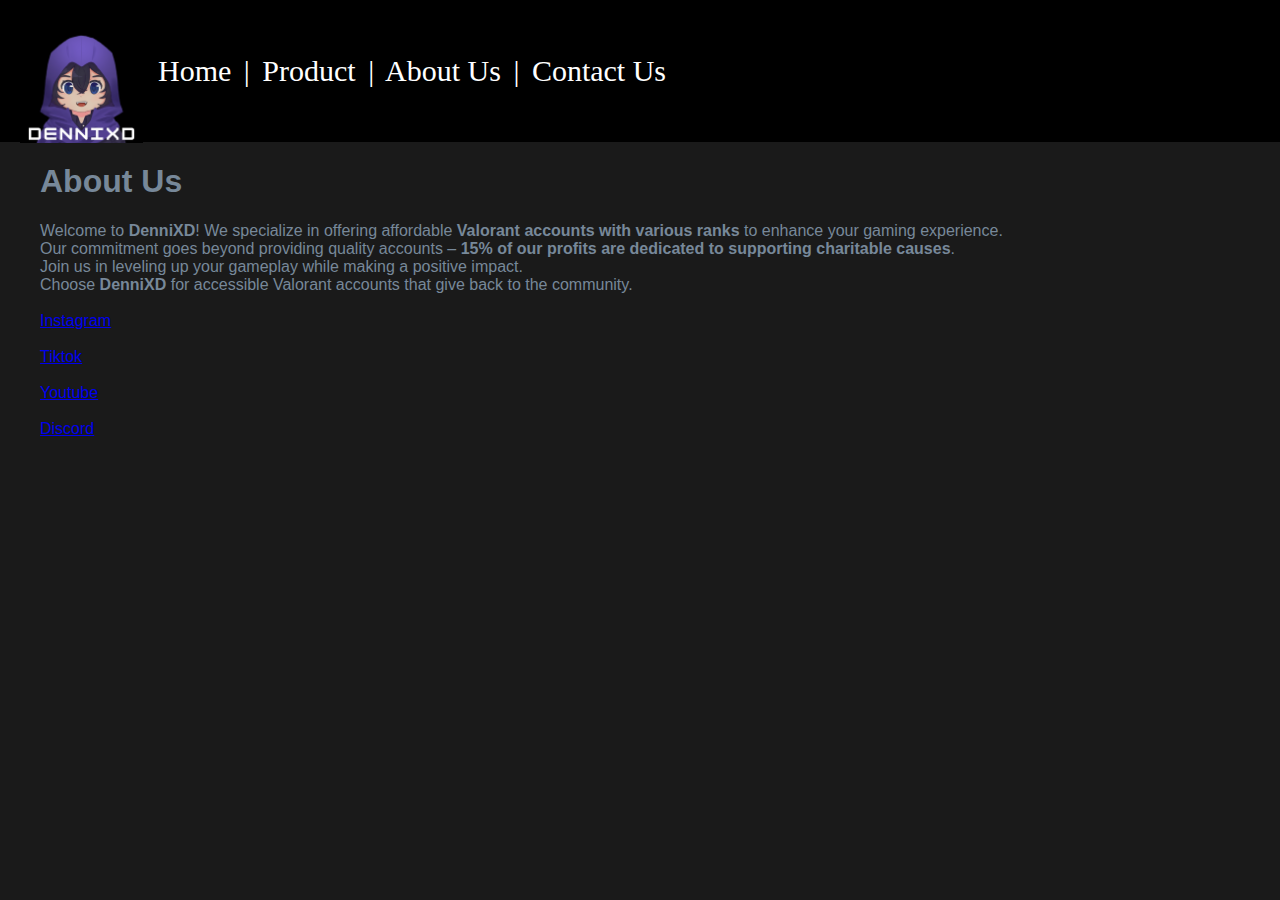
<file: About Us.html>
<!doctype html>
<html>
<head>
<meta charset="utf-8">
<title>Untitled Document</title>
<link href="style.css" rel="stylesheet" type="text/css">
</head>

<body>
<div id="navigation">
	<a href="index.html"><img src="Pictures/Logo.png" alt="" width="123" height="123" class="logo"/></a>
		<br>
 		 <a href="index.html">Home </a>|<a href="Product.html"> Product </a>|<a href="About Us.html"> About Us </a>|<a href="Contact Us.html"> Contact Us </a>
		<br>
		<br>
</div>

	<div><span class="aboutus">
		<h1>About Us</h1>
	
		<p2>Welcome to <strong>DenniXD</strong>! We specialize in offering affordable <strong>Valorant accounts with various ranks</strong> to enhance your gaming experience. </p2><br>
		<p2>Our commitment goes beyond providing quality accounts – <strong>15% of our profits are dedicated to supporting charitable causes</strong>.</p2> <br>
		<p2>Join us in leveling up your gameplay while making a positive impact.</p2><br>
		<p2>Choose <strong>DenniXD</strong> for accessible Valorant accounts that give back to the community.</p2>
		
		<br><br>
		<p2><a href="https://www.instagram.com/_dennixd_/?igshid=bTNma2Ewc281Znlo" target="_blank">Instagram</a></p2>
		<br><br>
		<p2><a href="https://www.tiktok.com/@dennixdreal" target="_blank">Tiktok</a></p2>
		<br><br>
		<p2><a href="https://www.youtube.com/@_DenniXD_" target="_blank">Youtube</a></p2>
		<br><br>
		<p2><a href="https://discord.gg/tYBnAMgyrn" target="_blank">Discord</a></p2>
		<br><br>
		</span>
	</div>
	
	<iframe src="https://discord.com/widget?id=1150863306299543594&theme=dark" width="350" height="500" frameborder="0" sandbox="allow-popups allow-popups-to-escape-sandbox allow-same-origin allow-scripts" class="discord" allowtransparency="true"></iframe>
</body>
</html>
</file>
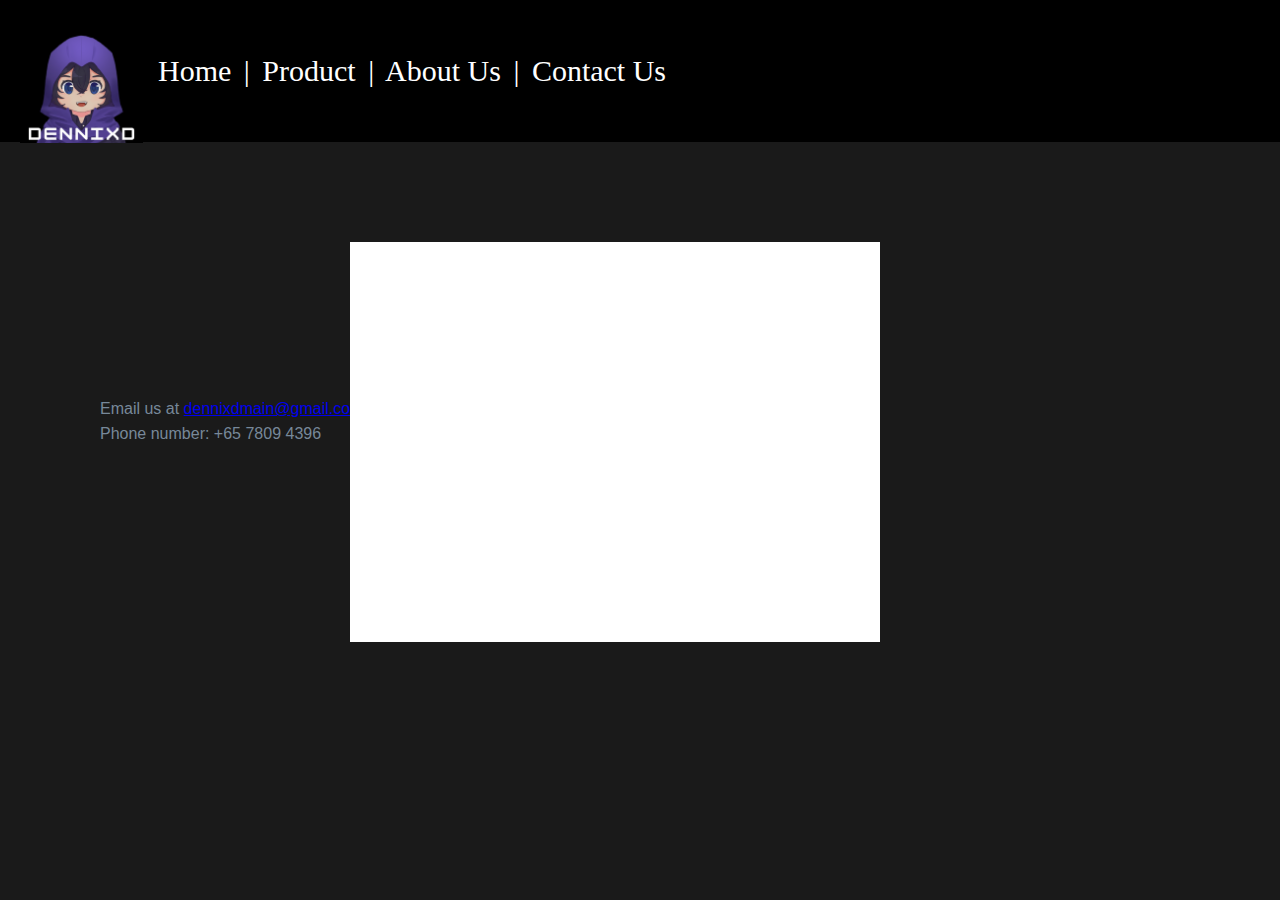
<file: Contact Us.html>
<!doctype html>
<html>
<head>
<meta charset="utf-8">
<title>Untitled Document</title>
<link href="style.css" rel="stylesheet" type="text/css">
</head>

<body>
<div id="navigation">
	<a href="index.html"><img src="Pictures/Logo.png" alt="" width="123" height="123" class="logo"/></a>
	<br>
 	<a href="index.html">Home </a>|<a href="Product.html"> Product </a>|<a href="About Us.html"> About Us </a>|<a href="Contact Us.html"> Contact Us </a>
	<br>
	<br>
	
	
</div>
	<div class="contactus">
		<p3>Email us at&nbsp; <a href="mailto:dennixdmain@gmail.com">dennixdmain@gmail.com</a></p3>
		<p4>Phone number: +65 7809 4396</p4>
		
		
	  <div class="mapouter"><div class="gmap_canvas"><iframe src="https://maps.google.com/maps?q=Ite%20Central&amp;t=&amp;z=13&amp;ie=UTF8&amp;iwloc=&amp;output=embed" frameborder="0" scrolling="no" style="width: 530px; height: 400px;"></iframe><style>.mapouter{position:relative;height:400px;width:530px;background:#fff;} .maprouter a{color:#fff !important;position:absolute !important;top:0 !important;z-index:0 !important;}</style><a href="https://blooketjoin.org">blooket join</a><style>.gmap_canvas{overflow:hidden;height:400px;width:530px}.gmap_canvas iframe{position:relative;z-index:2}</style></div></div>
</div>
</body>
</html>
</file>
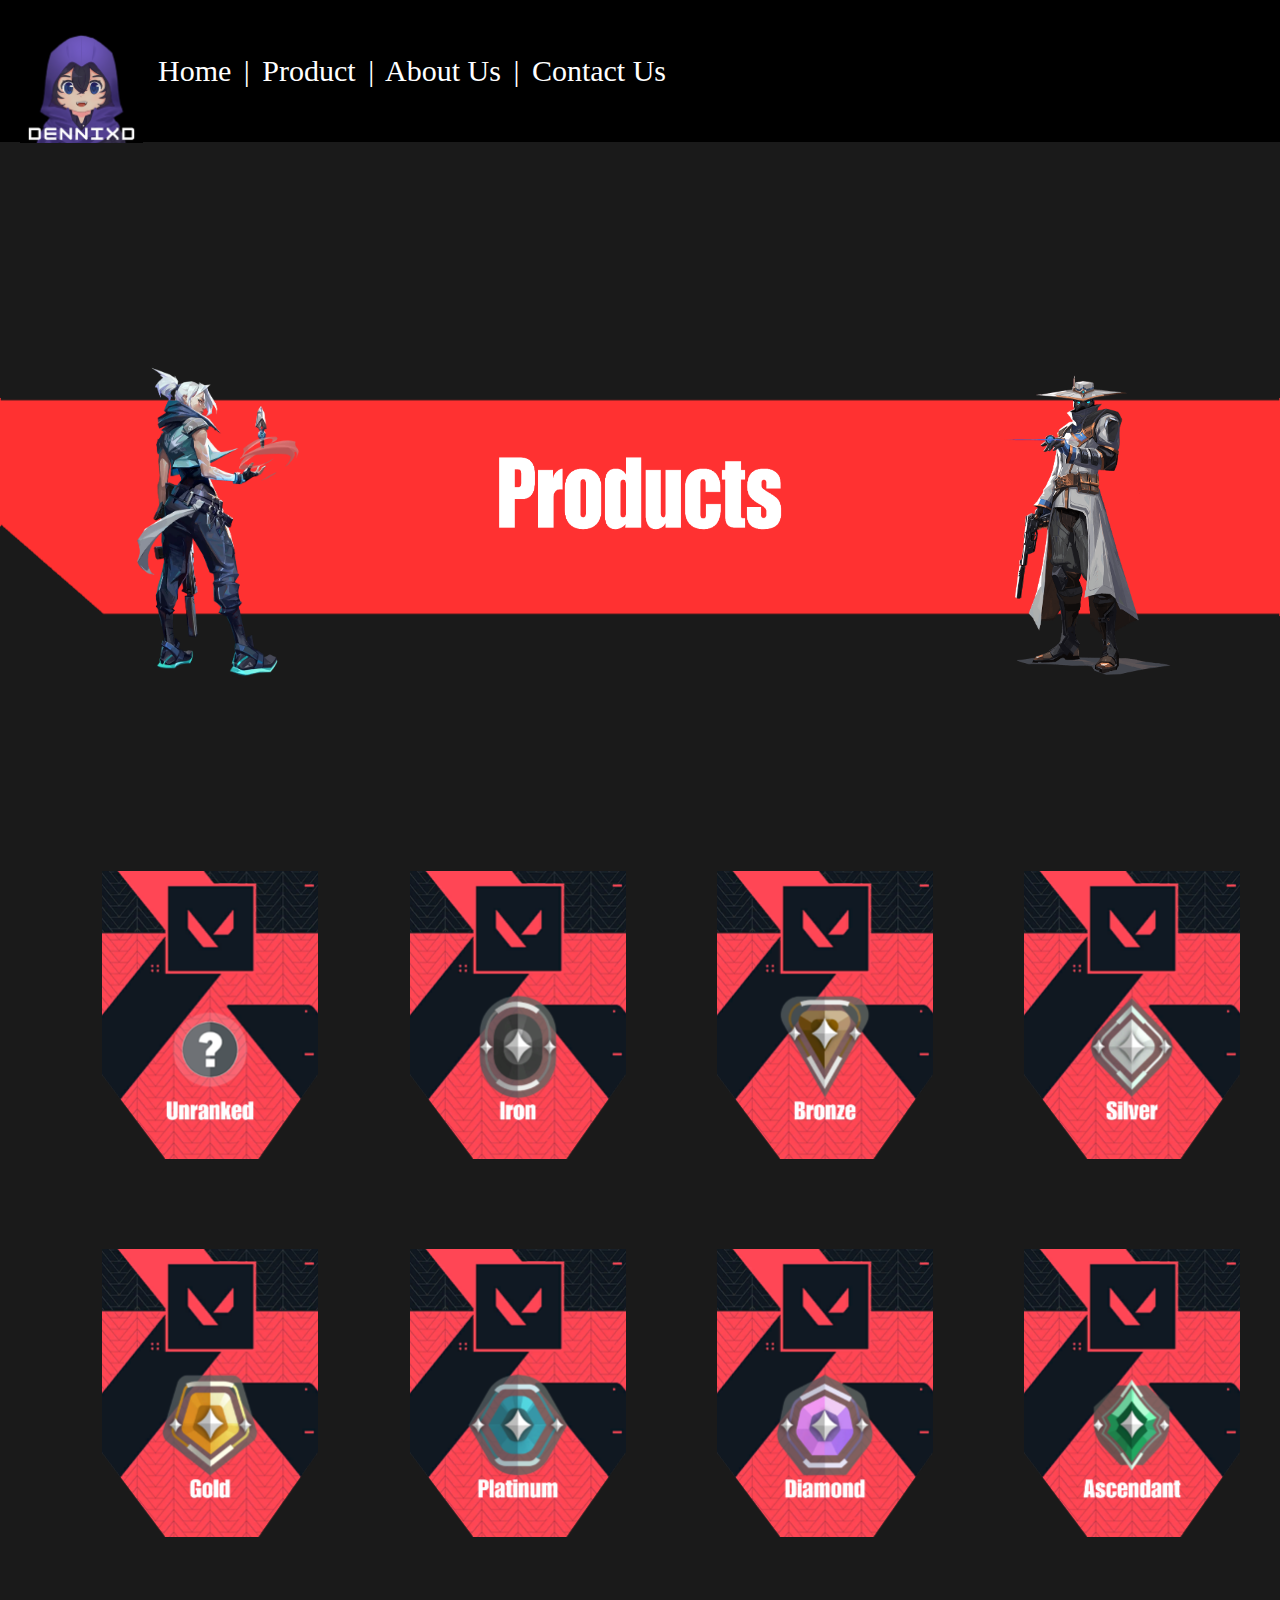
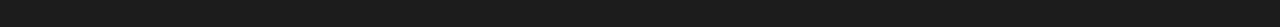
<file: Product.html>
<!doctype html>
<html>
<head>
<meta charset="utf-8">
<title>Untitled Document</title>
<link href="style.css" rel="stylesheet" type="text/css">
<script type="text/javascript" src="style.css"></script>

</head>

<body>
<div id="navigation">
	<a href="index.html"><img src="Pictures/Logo.png" alt="" width="123" height="123" class="logo"/></a>
		<br>
 		 <a href="index.html">Home </a>|<a href="Product.html"> Product </a>|<a href="About Us.html"> About Us </a>|<a href="Contact Us.html"> Contact Us </a>
		<br>
		<br>
</div>

<div id="productlogo">
	
	
	<img src="Products/Logo.png" width="100%" height="728" alt=""/>
	<img src="Products/V_AGENTS_587x900_Cypher.png" alt="" width="195" height="300" class="cypher" id="cypher"/>
	<img src="Products/Jett_Artwork_Full.png" alt="" width="" height="350" class="jett"/> </div>
	 
	
<!--Products-->

	<div id="products">
		
		<div class="Unranked">
			
			<div id="button" onclick="openPopup()">
				<img src="Products/Unranked  Asia.png" id="moving-image-down" width="116" height="auto" alt="" class="unrank"/> 
				<img src="Products/Unrank-removebg-preview.png" id="moving-image" alt="" width="216" height="auto" class="unrank"/>
			</div>
		  		<div id="overlay">
   				  <div id="popup">
					<img src="Products/Unranked  Asia.png" width="432" height="auto" alt="unrank"/> 
					<span id="close-btn" onclick="closePopup()">X</span>
    				</div>
				</div>
        </div>
		
		<div class="iron">
			<div id="button2" onClick="openPopup2()">
				<img src="Products/Iron Asia.png" id="moving-image-down2" width="116" height="auto" alt="iron" class="iron" />
				<img src="Products/Iron-removebg-preview.png" id="moving-image2" alt="iron" width="216" height="auto" class="iron"/>	
			</div>
			<div id="overlay2">
   				  <div id="popup2">
					<img src="Products/Iron Asia.png" width="432" height="auto"  alt="iron"/>
					  <span id="close-btn2" onclick="closePopup2()">X</span>
    				</div>
				</div>
			
		
		</div>
		
		<div class="bronze">
			<div id="button3" onClick="openPopup3()">
				<img src="Products/Bronze Asia.png" id="moving-image-down3" width="116" height="auto" alt="bronze" class="bronze" />
				<img src="Products/Bronze-removebg-preview.png" id="moving-image3" alt="iron" width="216" height="bronze" class="bronze"/>	
			</div>
			<div id="overlay3">
   				  <div id="popup3">
					<img src="Products/Bronze Asia.png" width="432" height="auto" alt="bronze"/>
					  <span id="close-btn3" onclick="closePopup3()">X</span>
    				</div>
		  </div>
			
		
		</div>
		
		<div class="silver">
			<div id="button4" onClick="openPopup4()">
				<img src="Products/Silver Asia.png" id="moving-image-down4" width="116" height="auto" class="silver" alt="silver" />
				<img src="Products/Silver-removebg-preview.png" id="moving-image4" width="216" height="auto" class="silver" alt="silver" />	
			</div>
			<div id="overlay4">
   				  <div id="popup4">
					<img src="Products/Silver Asia.png" width="432" height="auto" alt="silver"/>
					  <span id="close-btn4" onclick="closePopup4()">X</span>
    				</div>
		  </div>
			
		
		</div>
		
		<br><br><br><br><br><br><br><br><br><br><br><br><br><br><br><br><br><br><br><br><br>
		
		<div class="gold">
			<div id="button5" onClick="openPopup5()">
				<img src="Products/Gold Asia.png" id="moving-image-down5" width="116" height="auto" class="gold" alt="gold" />
				<img src="Products/Gold-removebg-preview.png" id="moving-image5" width="216" height="auto" class="gold" alt="gold" />	
			</div>
			<div id="overlay5">
   				  <div id="popup5">
					<img src="Products/Gold Asia.png" width="432" height="auto" alt="gold"/>
					  <span id="close-btn5" onclick="closePopup5()">X</span>
    				</div>
			</div>
		</div>
		
		<div class="plat">
			<div id="button6" onClick="openPopup6()">
				<img src="Products/Platinum Asia.png" id="moving-image-down6" width="116" height="auto" class="plat" alt="plat" />
				<img src="Products/Platinum-removebg-preview.png" id="moving-image6" width="216" height="auto" class="plat" alt="plat" />	
			</div>
			<div id="overlay6">
   				  <div id="popup6">
					<img src="Products/Platinum Asia.png" width="432" height="auto" alt="plat"/>
					  <span id="close-btn6" onclick="closePopup6()">X</span>
    				</div>
			</div>
		</div>
		
		<div class="dia">
			<div id="button7" onClick="openPopup7()">
				<img src="Products/Diamond Asia.png" id="moving-image-down7" width="116" height="auto" class="dia" alt="diamond" />
				<img src="Products/Diamond-removebg-preview.png" id="moving-image7" width="216" height="auto" class="dia" alt="diamond" />	
			</div>
			<div id="overlay7">
   				  <div id="popup7">
					<img src="Products/Diamond Asia.png" width="432" height="auto" alt="plat"/>
					  <span id="close-btn7" onclick="closePopup7()">X</span>
    				</div>
			</div>
		</div>
		
		<div class="asc">
			<div id="button8" onClick="openPopup8()">
				<img src="Products/Ascendant Asia.png" id="moving-image-down8" width="116" height="auto" class="asc" alt="ascendant" />
				<img src="Products/Ascendant-removebg-preview.png" id="moving-image8" width="216" height="auto" class="asc" alt="ascendant" />	
			</div>
			<div id="overlay8">
   				  <div id="popup8">
					<img src="Products/Ascendant Asia.png" width="432" height="auto" alt="plat"/>
					  <span id="close-btn8" onclick="closePopup8()">X</span>
    				</div>
			</div>
		</div>
		
		
		<br><br><br><br><br><br><br><br><br><br><br><br><br><br><br><br><br><br><br><br><br>
		
		<script type="text/javascript" src="script.js"></script>
		
		
	  	<script>
			
			

		</script>
	</div>
</body>
</html>
</file>
<file: style.css>
@charset "utf-8";
/* CSS Document */

body {
  	width: auto;
  	margin: auto;
  	background: #1A1A1A;
  	font-family: Arial Black, "Palatino Linotype", Palatino, "Century Schoolbook L", "Times New Roman", "serif";
}

#navigation {
 	background-color: black;
  	color: white;
  	text-align: inherit;
  	font-size: 30px;
 	font-family: Arial Black, "Palatino Linotype", Palatino, "Century Schoolbook L", "Times New Roman", "serif";
  	padding: 20px 0;
}

#navigation a {
	text-decoration: none;
	padding: 5px;
	color: white;
	}
#navigation a:hover {
	color: #f00;
	}

p1 {
	color: white;
	text-align: center;
	font-size: 40px;
	font-family: Arial Black, "Palatino Linotype", Palatino, "Century Schoolbook L", "Times New Roman", "serif";
}

p2 {
	color: lightslategray;
	text-align: left;
	margin-left: 40px;
}
h1 {
	color: lightslategray;
	margin-left: 40px;
}

p3 {
	display: flex;
	position: absolute;
	color: lightslategray;
	text-align: left;
	margin-left: 100px;
	top: 400px;
}

p4 {
	display: flex;
	position: absolute;
	color: lightslategray;
	text-align: left;
	margin-left: 100px;
	top: 425px;
}

.margin {
	margin-left: 40px
}

.about_us {
	position: absolute;
	left: 20%;
}

.mapouter {
	float: right;
	margin-right: 400px;
	top: 100px;
}

.discord {
	position: absolute;
	display: flex;
	float: right;
	left: 60%;
	top: 350px;
}
/* Products */

/* Unranked Product */
.unrank {
	float: left;
    margin-right: 100px;
    display: flex;
    position: absolute;
	left:8%;
}

.button:hover{
	background-color: grey;
  	color: black;
	transition: transform 0.3s ease-in-out;
	position: absolute;
}

#moving-image {
    position: absolute;
    transition: transform 0.2s ease-in-out;
}

#button:hover #moving-image {
	transform: translateY(-20px);
}

#moving-image-down {
    position: absolute;
    transition: transform 0.4s ease-in-out;
	opacity: 0;
}

#button:hover #moving-image-down {
	transform: translateY(-20px);
	width: 216px;
	height: 328px;
	opacity: 1;
}

#overlay {
	display: none;
	position: fixed;
	top: 0;
	left: 0;
	width: 100%;
	height: 100%;
	background: rgba(0, 0, 0, 0.5);
	align-items: center;
	justify-content: center;
	z-index: 1;
}

#popup {
	background-color: #fff;
	padding: auto 432px;
	border-radius: 8px;
	box-shadow: 0 2px 10px rgba(0, 0, 0, 0.2);
	text-align: left;
	position: relative;
}

#close-btn {
	position: absolute;
	top: 10px;
	right: 10px;
	font-size: 40px;
	font-weight: bold;
	cursor: pointer;
}


/*Iron Product*/
.iron {
	float: left;
    margin-right: 100px;
    display: flex;
    position: absolute;
	left:32%;
}

.button2:hover{
	background-color: grey;
  	color: black;
	transition: transform 0.3s ease-in-out;
	position: absolute;
}

#moving-image2 {
    position: absolute;
    transition: transform 0.2s ease-in-out;
}

#button2:hover #moving-image2 {
	transform: translateY(-20px);
}

#moving-image-down2 {
    position: absolute;
    transition: transform 0.4s ease-in-out;
	opacity: 0;
}

#button2:hover #moving-image-down2 {
	transform: translateY(-20px);
	width: 216px;
	height: 328px;
	opacity: 1;
}

#overlay2 {
	display: none;
	position: fixed;
	top: 0;
	left: 0;
	width: 100%;
	height: 100%;
	background: rgba(0, 0, 0, 0.5);
	align-items: center;
	justify-content: center;
	z-index: 1;
}

#popup2 {
	background-color: #fff;
	padding: auto 432px;
	border-radius: 8px;
	box-shadow: 0 2px 10px rgba(0, 0, 0, 0.2);
	text-align: left;
	position: relative;
}

#close-btn2 {
	position: absolute;
	top: 10px;
	right: 10px;
	font-size: 40px;
	font-weight: bold;
	cursor: pointer;
}

/* Bronze */
.bronze {
	float: left;
    margin-right: 100px;
    display: flex;
    position: absolute;
	left:56%;
}

.button3:hover{
	background-color: grey;
  	color: black;
	transition: transform 0.3s ease-in-out;
	position: absolute;
}

#moving-image3 {
    position: absolute;
    transition: transform 0.2s ease-in-out;
}

#button3:hover #moving-image3 {
	transform: translateY(-20px);
}

#moving-image-down3 {
    position: absolute;
    transition: transform 0.4s ease-in-out;
	opacity: 0;
}

#button3:hover #moving-image-down3 {
	transform: translateY(-20px);
	width: 216px;
	height: 328px;
	opacity: 1;
}

#overlay3 {
	display: none;
	position: fixed;
	top: 0;
	left: 0;
	width: 100%;
	height: 100%;
	background: rgba(0, 0, 0, 0.5);
	align-items: center;
	justify-content: center;
	z-index: 1;
}

#popup3 {
	background-color: #fff;
	padding: auto 432px;
	border-radius: 8px;
	box-shadow: 0 2px 10px rgba(0, 0, 0, 0.2);
	text-align: left;
	position: relative;
}

#close-btn3 {
	position: absolute;
	top: 10px;
	right: 10px;
	font-size: 40px;
	font-weight: bold;
	cursor: pointer;
}

/* Silver */
.silver{
	float: left;
    margin-right: 100px;
    display: flex;
    position: absolute;
	left:80%;
}


.button4:hover{
	background-color: grey;
  	color: black;
	transition: transform 0.3s ease-in-out;
	position: absolute;
}

#moving-image4 {
    position: absolute;
    transition: transform 0.2s ease-in-out;
}

#button4:hover #moving-image4 {
	transform: translateY(-20px);
}

#moving-image-down4 {
    position: absolute;
    transition: transform 0.4s ease-in-out;
	opacity: 0;
}

#button4:hover #moving-image-down4 {
	transform: translateY(-20px);
	width: 216px;
	height: 328px;
	opacity: 1;
}

#overlay4 {
	display: none;
	position: fixed;
	top: 0;
	left: 0;
	width: 100%;
	height: 100%;
	background: rgba(0, 0, 0, 0.5);
	align-items: center;
	justify-content: center;
	z-index: 1;
}

#popup4 {
	background-color: #fff;
	padding: auto 432px;
	border-radius: 8px;
	box-shadow: 0 2px 10px rgba(0, 0, 0, 0.2);
	text-align: left;
	position: relative;
}

#close-btn4 {
	position: absolute;
	top: 10px;
	right: 10px;
	font-size: 40px;
	font-weight: bold;
	cursor: pointer;
}

/* Gold */
.gold {
	float: left;
    margin-right: 100px;
    display: flex;
    position: absolute;
	left:8%;
}

.button5:hover{
	background-color: grey;
  	color: black;
	transition: transform 0.3s ease-in-out;
	position: absolute;
}

#moving-image5 {
    position: absolute;
    transition: transform 0.2s ease-in-out;
}

#button5:hover #moving-image5 {
	transform: translateY(-20px);
}

#moving-image-down5 {
    position: absolute;
    transition: transform 0.4s ease-in-out;
	opacity: 0;
}

#button5:hover #moving-image-down5 {
	transform: translateY(-20px);
	width: 216px;
	height: 328px;
	opacity: 1;
}

#overlay5 {
	display: none;
	position: fixed;
	top: 0;
	left: 0;
	width: 100%;
	height: 100%;
	background: rgba(0, 0, 0, 0.5);
	align-items: center;
	justify-content: center;
	z-index: 1;
}

#popup5 {
	background-color: #fff;
	padding: auto 432px;
	border-radius: 8px;
	box-shadow: 0 2px 10px rgba(0, 0, 0, 0.2);
	text-align: left;
	position: relative;
}

#close-btn5 {
	position: absolute;
	top: 10px;
	right: 10px;
	font-size: 40px;
	font-weight: bold;
	cursor: pointer;
}


/* Plat */
.plat {
	float: left;
    margin-right: 100px;
    display: flex;
    position: absolute;
	left:32%;
}

.button6:hover{
	background-color: grey;
  	color: black;
	transition: transform 0.3s ease-in-out;
	position: absolute;
}

#moving-image6 {
    position: absolute;
    transition: transform 0.2s ease-in-out;
}

#button6:hover #moving-image6 {
	transform: translateY(-20px);
}

#moving-image-down6 {
    position: absolute;
    transition: transform 0.4s ease-in-out;
	opacity: 0;
}

#button6:hover #moving-image-down6 {
	transform: translateY(-20px);
	width: 216px;
	height: 328px;
	opacity: 1;
}

#overlay6 {
	display: none;
	position: fixed;
	top: 0;
	left: 0;
	width: 100%;
	height: 100%;
	background: rgba(0, 0, 0, 0.5);
	align-items: center;
	justify-content: center;
	z-index: 1;
}

#popup6 {
	background-color: #fff;
	padding: auto 432px;
	border-radius: 8px;
	box-shadow: 0 2px 10px rgba(0, 0, 0, 0.2);
	text-align: left;
	position: relative;
}

#close-btn6 {
	position: absolute;
	top: 10px;
	right: 10px;
	font-size: 40px;
	font-weight: bold;
	cursor: pointer;
}


/* Dia */
.dia {
	float: left;
    margin-right: 100px;
    display: flex;
    position: relative;
	left:56%;
}

.button7:hover{
	background-color: grey;
  	color: black;
	transition: transform 0.3s ease-in-out;
	position: absolute;
}

#moving-image7 {
    position: absolute;
    transition: transform 0.2s ease-in-out;
}

#button7:hover #moving-image7 {
	transform: translateY(-20px);
}

#moving-image-down7 {
    position: absolute;
    transition: transform 0.4s ease-in-out;
	opacity: 0;
}

#button7:hover #moving-image-down7 {
	transform: translateY(-20px);
	width: 216px;
	height: 328px;
	opacity: 1;
}

#overlay7 {
	display: none;
	position: fixed;
	top: 0;
	left: 0;
	width: 100%;
	height: 100%;
	background: rgba(0, 0, 0, 0.5);
	align-items: center;
	justify-content: center;
	z-index: 1;
}

#popup7 {
	background-color: #fff;
	padding: auto 432px;
	border-radius: 8px;
	box-shadow: 0 2px 10px rgba(0, 0, 0, 0.2);
	text-align: left;
	position: relative;
}

#close-btn7 {
	position: absolute;
	top: 10px;
	right: 10px;
	font-size: 40px;
	font-weight: bold;
	cursor: pointer;
}

/* Asc */
.asc {
	float: left;
    margin-right: 100px;
    display: flex;
    position: absolute;
	left:80%;
}

.button8:hover{
	background-color: grey;
  	color: black;
	transition: transform 0.3s ease-in-out;
	position: absolute;
}

#moving-image8 {
    position: absolute;
    transition: transform 0.2s ease-in-out;
}

#button8:hover #moving-image8 {
	transform: translateY(-20px);
}

#moving-image-down8 {
    position: absolute;
    transition: transform 0.4s ease-in-out;
	opacity: 0;
}

#button8:hover #moving-image-down8 {
	transform: translateY(-20px);
	width: 216px;
	height: 328px;
	opacity: 1;
}

#overlay8 {
	display: none;
	position: fixed;
	top: 0;
	left: 0;
	width: 100%;
	height: 100%;
	background: rgba(0, 0, 0, 0.5);
	align-items: center;
	justify-content: center;
	z-index: 1;
}

#popup8 {
	background-color: #fff;
	padding: auto 432px;
	border-radius: 8px;
	box-shadow: 0 2px 10px rgba(0, 0, 0, 0.2);
	text-align: left;
	position: relative;
}

#close-btn8 {
	position: absolute;
	top: 10px;
	right: 10px;
	font-size: 40px;
	font-weight: bold;
	cursor: pointer;
}

.immo {
	
}
/* Logo */
.logo {
  float: left;
  margin-left: 20px;
  align-items: center;
  display: flex;
  margin-right: 10px;
}

.cypher {
    float: right;
    margin-right: 100px;
    display: flex;
    position: absolute;
	top:375px;
	right:0;
	
}

.jett {
    float: left;
    margin-right: 100px;
    display: flex;
    position: absolute;
	top:330px;
	left:0;
}


* {box-sizing: border-box;}
body {font-family: Verdana, sans-serif;}
.mySlides {display: none;}
img {vertical-align: middle;}

/* Slideshow container */
.slideshow-container {
  max-width: 1000px;
  position: relative;
  margin: auto;
}

/* Caption text */
.text {
  color: #f2f2f2;
  font-size: 15px;
  font-family: Arial Black, "Palatino Linotype", Palatino, "Century Schoolbook L", "Times New Roman", "serif";
  padding: 10px 0;
  position: absolute;
  bottom: 8px;
  width: 100%;
  text-align: center;
}

/* Number text (1/3 etc) */
.numbertext {
  color: #f2f2f2;
  font-size: 12px;
  font-family: Arial Black, "Palatino Linotype", Palatino, "Century Schoolbook L", "Times New Roman", "serif";
  padding: 8px 12px;
  position: absolute;
  top: 0;
}

/* The dots/bullets/indicators */
.dot {
  height: 15px;
  width: 15px;
  margin: 0 2px;
  background-color: #bbb;
  border-radius: 50%;
  display: inline-block;
  transition: background-color 0.6s ease;
}

.active {
  background-color: #717171;
}

/* Fading animation */
.fade {
  animation-name: fade;
  animation-duration: 1.5s;
  align-items: center;
}

.showmore {
	font-family: Arial Black, "Palatino Linotype", Palatino, "Century Schoolbook L", "Times New Roman", "serif";
	background-color: white;
	border: black solid 2px;
	color: black;
	font-size: 25px;
	width: 180px;
	height: 40px;
	bottom: 130px;
	text-align: center;
	margin-left: 20px;
	position: absolute;
}
.slideimg {
	display: flex;
    justify-content: center;
    align-items: center;
}

@keyframes fade {
  from {opacity: .4} 
  to {opacity: 1}
}

/* On smaller screens, decrease text size */
@media only screen and (max-width: 300px) {
  .text {font-size: 11px}
}
</file>
